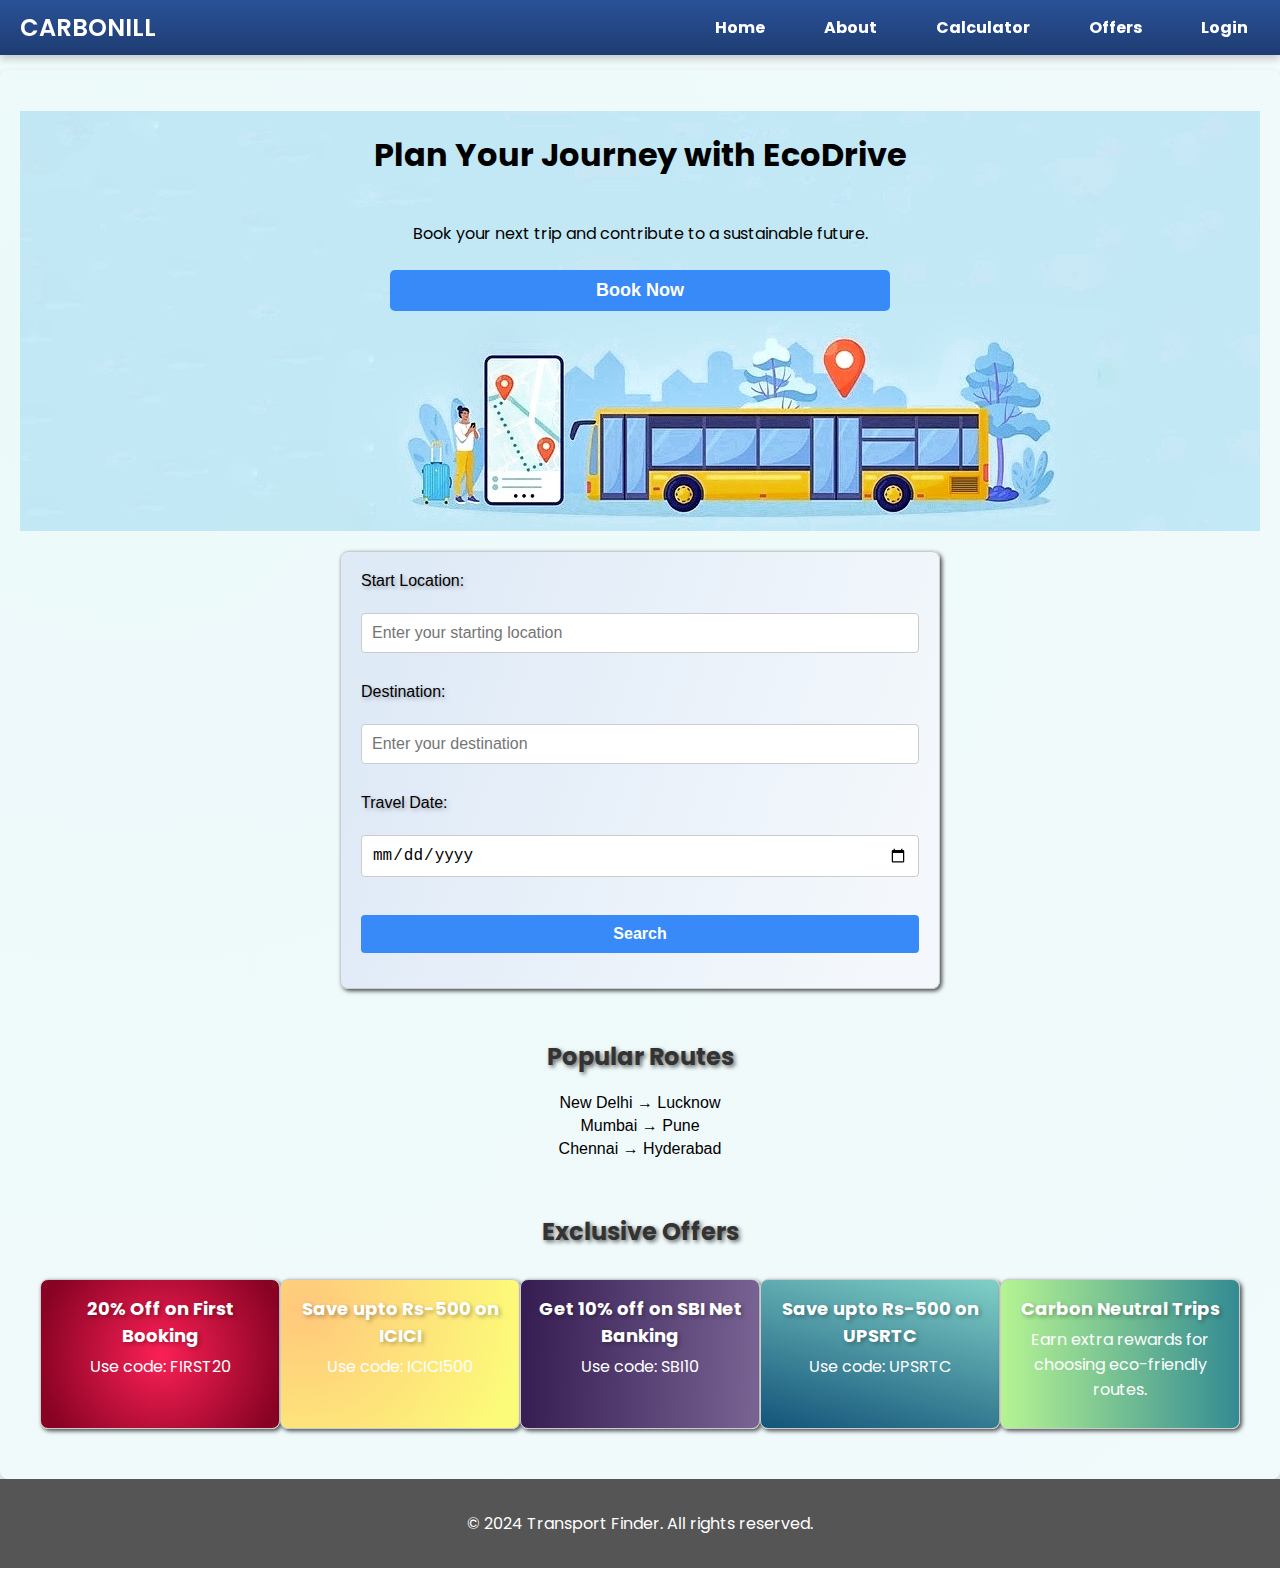
<file: index.html>
<!DOCTYPE html>
<html lang="en">

<head>
    <meta charset="UTF-8">
    <meta name="viewport" content="width=device-width, initial-scale=1.0">
    <title>EcoDrive - Carbon Emission Calculator</title>
    <link rel="stylesheet" href="style.css">
    <link href="https://fonts.googleapis.com/css2?family=Poppins:wght@300;400;600&display=swap" rel="stylesheet">
</head>

<body>
    <nav class="navbar">
        <div class="nav-logo">CarboNill</div>
        <ul class="nav-links">
            <li><a href="#home" onclick="showSection('home')">Home</a></li>
            <li><a href="#about" onclick="showSection('about')">About</a></li>
            <li><a href="#calculator" onclick="showSection('calculator')">Calculator</a></li>
            <li><a href="#offers" onclick="showSection('offers')">Offers</a></li>
            <li><a href="#login" onclick="showSection('login')">Login</a></li>
        </ul>
    </nav>

    <!-- Home Section -->
    <!-- Home Section -->
    <div id="home" class="section">
        <!-- Dynamic Banner -->
        <div class="banner">
            <h1>Plan Your Journey with EcoDrive</h1>
            <p>Book your next trip and contribute to a sustainable future.</p>
            <button onclick="scrollToForm()">Book Now</button>
        </div>

        <!-- Input Form for Location and Destination -->
        <form id="travelForm" class="travel-form">
            <label for="location">Start Location:</label>
            <input type="text" id="location" placeholder="Enter your starting location" required>

            <label for="destination">Destination:</label>
            <input type="text" id="destination" placeholder="Enter your destination" required>

            <label for="travelDate">Travel Date:</label>
            <input type="date" id="travelDate" required>

            <!-- <button type="button" id="search" onclick="findTravelOptions()">Search</button> -->
            <button onclick="openNewTab()">Search</button>
            <script>
                function openNewTab() {
                    window.open("index2.html", "_blank");
                }
            </script>
        </form>

        <!-- Travel Results Section -->
        <div id="travelResults" class="hidden">
            <h3>Search Results</h3>
            <div id="resultsContent">
                <p>Enter your route and date to view travel options.</p>
            </div>
        </div>

        <!-- Popular Routes -->
        <div class="popular-routes">
            <h2>Popular Routes</h2>
            <ul>
                <li onclick="fillRoute('New Delhi', 'Lucknow')">New Delhi → Lucknow</li>
                <li onclick="fillRoute('Mumbai', 'Pune')">Mumbai → Pune</li>
                <li onclick="fillRoute('Chennai', 'Hyderabad')">Chennai → Hyderabad</li>
            </ul>
        </div>

        <!-- Offers Section -->
        <div class="offers">
            <h2>Exclusive Offers</h2>
            <div class="reward">
                <div class="offer-card" id="ocard1">
                    <h3>20% Off on First Booking</h3>
                    <p>Use code: FIRST20</p>
                </div>
                <div class="offer-card" id="ocard2">
                    <h3>Save upto Rs-500 on ICICI</h3>
                    <p>Use code: ICICI500</p>
                </div>
                <div class="offer-card" id="ocard3">
                    <h3>Get 10% off on SBI Net Banking</h3>
                    <p>Use code: SBI10</p>
                </div>
                <div class="offer-card" id="ocard4">
                    <h3>Save upto Rs-500 on UPSRTC</h3>
                    <p>Use code: UPSRTC</p>
                </div>
                <div class="offer-card" id="ocard5">
                    <h3>Carbon Neutral Trips</h3>
                    <p>Earn extra rewards for choosing eco-friendly routes.</p>
                </div>
            </div>
        </div>
    </div>
    </div>


    <!-- About Section -->
    <div id="about" class="section hidden">
        <h2>About CarboNill</h2>
        <p>At CarboNill, we're committed to helping individuals reduce their carbon footprint and contribute to a cleaner planet. Our carbon emission calculator enables drivers to estimate the CO₂ emissions of their vehicles and take actionable steps to
            reduce them. Here's how we help the environment:</p>

        <div class="impact-section">
            <div class="impact-box">
                <img src="eco-friendly-car-paper-cut-style-renewable-and-sustainable-energy-concept-generative-ai-photo.jpeg" alt="Eco Friendly Car" class="impact-img">
                <h3>Reduce Carbon Footprint</h3>
                <p>By calculating your emissions, we provide insights into how reducing fuel consumption can lower your carbon footprint, thus helping fight climate change.</p>
            </div>
            <div class="impact-box">
                <img src="360_F_323659172_qAAbGT4OE9UTELLC87MZqHKfurkYWg8C.jpg" alt="Green Energy" class="impact-img">
                <h3>Promote Green Energy</h3>
                <p>We encourage the use of electric vehicles (EVs), which are powered by renewable energy sources and have a significantly lower environmental impact.</p>
            </div>
            <div class="impact-box">
                <img src="istockphoto-1313605812-612x612.jpg" alt="Reward System" class="impact-img">
                <h3>Eco-Friendly Rewards</h3>
                <p>With each emission calculation, you earn rewards for making sustainable choices, which can be used to purchase eco-friendly products and services.</p>
            </div>
        </div>

        <div class="environmental-impact">
            <h2>How We Impact the Environment</h2>
            <p>Transportation is one of the biggest contributors to greenhouse gas emissions. By offering an easy-to-use tool that helps individuals and businesses calculate their carbon emissions, CarboNill empowers users to make informed decisions that
                lead to less pollution and a healthier planet.</p>
            <p>Our goal is to not only raise awareness about the environmental impact of transportation but also to promote greener alternatives, reduce fuel consumption, and ultimately reduce the carbon emissions that contribute to global warming.</p>
        </div>
    </div>

    <!-- Calculator Section (Initially Hidden) -->
    <div id="calculator" class="section hidden">
        <h2>Vehicle Carbon Emission Calculator</h2>
        <p>Calculate your carbon emissions and make a difference today!</p>
        <form id="emissionForm">
            <label for="vehicleType">Vehicle Type:</label>
            <select id="vehicleType" required onchange="updateFuelOptions()">
                <option value="">Select Vehicle Type</option>
                <option value="car">Car</option>
                <option value="motorcycle">Motorcycle</option>
                <option value="truck">Truck</option>
                <option value="bus">Bus</option>
            </select>

            <label for="fuelType">Fuel Type:</label>
            <select id="fuelType" required onchange="updateEstimatedFuelEfficiency()">
                <option value="">Select Fuel Type</option>
            </select>

            <label for="distance">Distance Traveled (km):</label>
            <input type="number" id="distance" required>

            <label for="fuelEfficiency">Fuel Efficiency (km/l for fuel, kWh/km for electric):</label>
            <input type="number" id="fuelEfficiency" placeholder="Enter or use estimated">

           <!-- <div class="checkbox-container">
                <input type="checkbox" id="unknownEfficiency" onchange="handleUnknownEfficiency()"> 
                <label for="unknownEfficiency">I don't know the fuel efficiency</label>
            </div> -->

            <button type="button" onclick="calculateEmissions()">Calculate Emissions</button>
            <button type="reset">Reset</button>

        </form>

        <div id="result">
            <h3>Result:</h3>
            <p id="emissionOutput">Enter values to see your carbon emissions.</p>
        </div>
    </div>
    <!-- Login Section -->
    <div id="login" class="section hidden">
        <h2>Login</h2>
        <form id="loginForm">
            <label for="loginEmail">Email:</label>
            <input type="email" id="loginEmail" placeholder="Enter your email" required>

            <label for="loginPassword">Password:</label>
            <input type="password" id="loginPassword" placeholder="Enter your password" required>

            <button type="submit">Login</button>
        </form>
        <p><a href="#" onclick="showForgotPassword()">Forgot Password?</a></p>

        <p>New user? <a href="#" onclick="showSignup()">Sign up here</a></p>
    </div>
    <div id="forgotPassword" class="section hidden">
        <h2>Reset Password</h2>
        <form id="forgotPasswordForm">
            <label for="resetEmail">Email:</label>
            <input type="email" id="resetEmail" placeholder="Enter your registered email" required>
            <button type="submit">Reset Password</button>
        </form>
        <p><a href="#" onclick="showLogin()">Back to Login</a></p>
    </div>

    <!-- Signup Section -->
    <div id="signup" class="section hidden">
        <h2>Signup</h2>
        <form id="signupForm">
            <label for="signupName">Name:</label>
            <input type="text" id="signupName" placeholder="Enter your name" required>

            <label for="signupEmail">Email:</label>
            <input type="email" id="signupEmail" placeholder="Enter your email" required>

            <label for="signupPassword">Password:</label>
            <input type="password" id="signupPassword" placeholder="Create a password" required>

            <button type="submit">Signup</button>
        </form>
        <p>Already have an account? <a href="#" onclick="showLogin()">Login here</a></p>
    </div>


    <!-- Offers Section (Initially Hidden) -->
    <div id="offers" class="section hidden">
        <h3>Your Eco-Friendly Offer:</h3>
        <p id="offerOutput">Calculate emissions to see your offer!</p>

        <div id="rewardSystem">
            <h3>Reward Progress:</h3>
            <div class="progress-bar">
                <div id="rewardBar" class="progress"></div>
            </div>
            <p id="badgeOutput">Your Badge Level: Bronze</p>
        </div>
    </div>

    <footer>
        <p>© 2024 Transport Finder. All rights reserved.</p>
    </footer>

    <script src="script.js"></script>
    <script src="script2.js"></script>
</body>


</html>
</file>
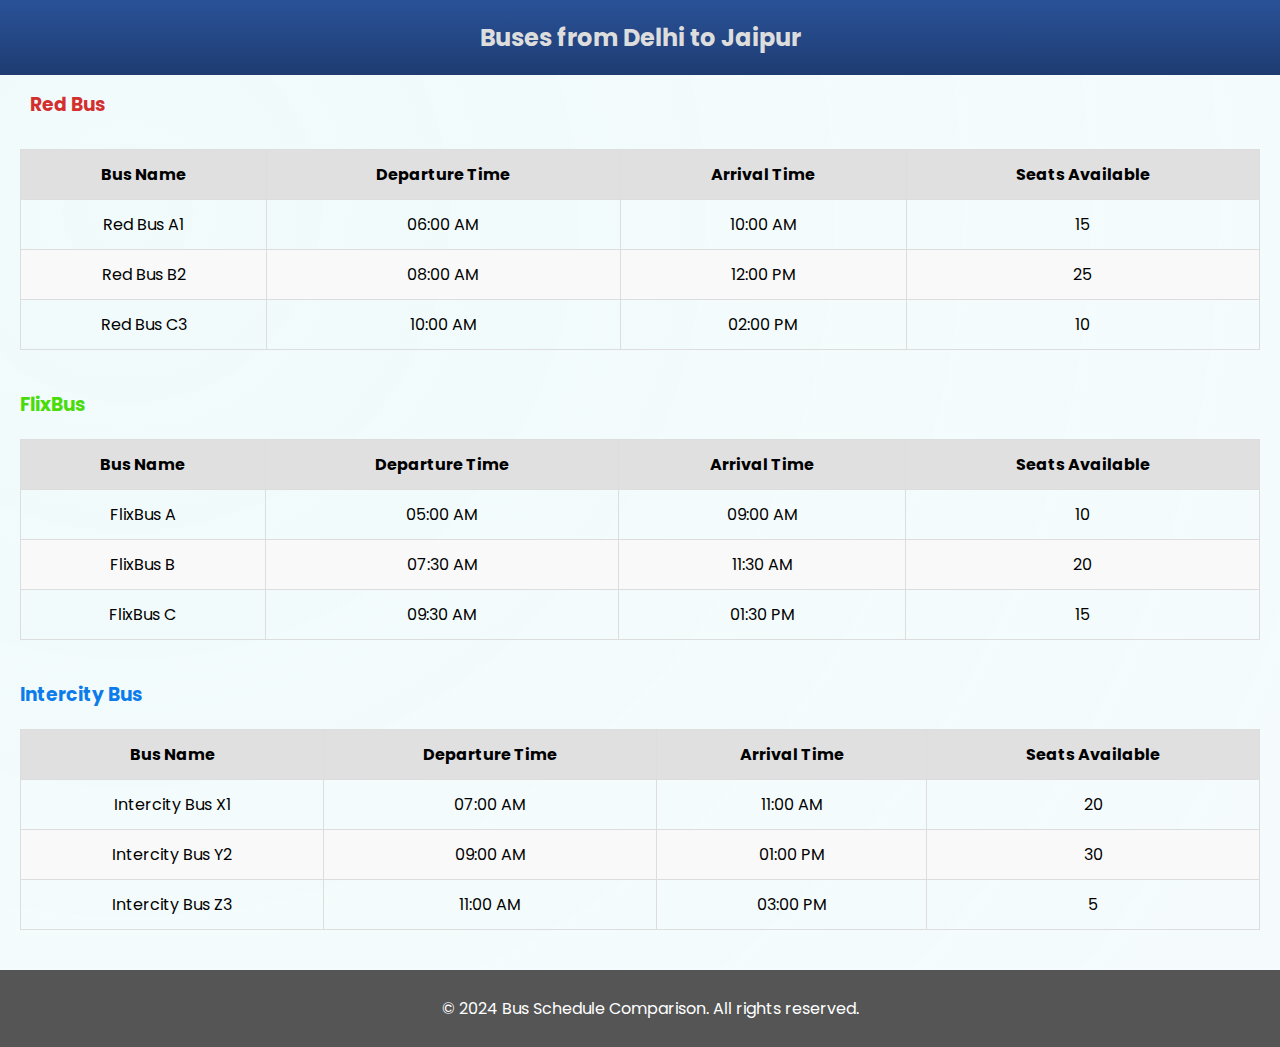
<file: index2.html>
<!DOCTYPE html>
<html lang="en">
<head>
    <meta charset="UTF-8">
    <meta name="viewport" content="width=device-width, initial-scale=1.0">
    <meta http-equiv="X-UA-Compatible" content="ie=edge">
    <title>Bus Schedules - Delhi to Jaipur</title>
    <link rel="stylesheet" href="style2.css">
    <link href="https://fonts.googleapis.com/css2?family=Poppins:wght@300;400;600&display=swap" rel="stylesheet">
</head>
<body>
<header>
    <h2>Buses from Delhi to Jaipur</h2>
</header>
    <section id="bus-schedules">

        <!-- Red Bus section -->
        <div class="bus-company" id="red-bus">
           <a href="https://www.redbus.in/search?fromCityName=ISBT%20Kashmiri%20Gate,%20Delhi&fromCityId=67062&srcCountry=IND&toCityName=Jaipur%20(Rajasthan)&toCityId=807&destCountry=IND&onward=22-Nov-2024&opId=0&busType=Any" target="_blank"> <h3>Red Bus</h3></a>
            <table>
                <thead>
                    <tr>
                        <th>Bus Name</th>
                        <th>Departure Time</th>
                        <th>Arrival Time</th>
                        <th>Seats Available</th>
                    </tr>
                </thead>
                <tbody id="red-bus-table">
                    <!-- Red Bus Data will be inserted here -->
                </tbody>
            </table>
        </div>

        <!-- Flix Bus section -->
        <div class="bus-company" id="flix-bus">
            <a href="https://shop.flixbus.in/search?departureCity=a002c4a4-1eef-4afa-82d9-ecd690ea51c5&arrivalCity=b691e973-17a6-4c67-a673-908062270b2f&route=Delhi+NCR+%28Delhi%2C+Noida%2C+Gurugram%29-Jaipur&rideDate=22.11.2024&adult=1&_locale=en_IN&departureCountryCode=IN&arrivalCountryCode=IN&features%5Bfeature.enable_distribusion%5D=1&features%5Bfeature.train_cities_only%5D=0&features%5Bfeature.auto_update_disabled%5D=0&features%5Bfeature.webc_search_us_veterans_promoted%5D=0&features%5Bfeature.darken_page%5D=1" target="_blank"><h3>FlixBus</h3></a>
            <table>
                <thead>
                    <tr>
                        <th>Bus Name</th>
                        <th>Departure Time</th>
                        <th>Arrival Time</th>
                        <th>Seats Available</th>
                    </tr>
                </thead>
                <tbody id="flix-bus-table">
                    <!-- Flix Bus Data will be inserted here -->
                </tbody>
            </table>
        </div>

        <!-- Intercity Bus section -->
        <div class="bus-company" id="intercity-bus">
            <a href="https://www.intrcity.com/bus-booking/delhi-to-jaipur-buses?from_code=1005922&to_code=1005710&doj=22-11-2024" target="_blank"><h3>Intercity Bus</h3></a>
            <table>
                <thead>
                    <tr>
                        <th>Bus Name</th>
                        <th>Departure Time</th>
                        <th>Arrival Time</th>
                        <th>Seats Available</th>
                    </tr>
                </thead>
                <tbody id="intercity-bus-table">
                    <!-- Abhi Bus Data will be inserted here -->
                </tbody>
            </table>
        </div>
    </section>

    <footer>
        <p>&copy; 2024 Bus Schedule Comparison. All rights reserved.</p>
    </footer>

    <script src="script2.js"></script>
</body>
</html>
</file>
<file: style.css>
/* General Styles */
* {
    box-sizing: border-box;
}

body {
    font-family: 'Poppins', sans-serif;
    background-image: url('background.jpg');
    background-size: cover;
    /* display: flex; */
    justify-content: center;
    padding-top: 50px;
    margin: 0;
    background: radial-gradient(circle at 10% 20%, rgba(234, 249, 249, 0.67) 0.1%, rgba(239, 249, 251, 0.63) 90.1%);
}
body, h1, h2, h3, p {
    font-family: 'Poppins', sans-serif;
}

.navbar .nav-logo {
    font-weight: 600;
    font-size: 1.5rem;
    text-transform: uppercase;
}

/* Navbar Styles */
.navbar {
    position: fixed;
    top: 0;
    width: 100%;
    /* background-color: #333; */
    padding: 10px;
    display: flex;
    justify-content: space-between;
    align-items: center;
    color: white;
    box-shadow: 0 4px 8px rgba(0, 0, 0, 0.2);
    /* background: linear-gradient(179.1deg, rgb(43, 170, 96) 2.3%, rgb(129, 204, 104) 98.3%); */
    background: linear-gradient(to top, #1e3c72 0%, #1e3c72 1%, #2a5298 100%);
}

.nav-logo {
    font-size: 1.5em;
    font-weight: bold;
}

.nav-links {
    list-style: none;
    display: flex;
    gap: 15px;
}

.nav-links li a {
    color: white;
    text-decoration: none;
    font-weight: bold;
}

/* Section Styles */
.section {
    background-color: rgba(255, 255, 255, 0.9);
    padding: 20px 30px;
    border-radius: 8px;
    box-shadow: 0 4px 8px rgba(0, 0, 0, 0.2);
    margin-top: 20px;
    width: 100%;
    height: 100%;
    background: radial-gradient(circle at 10% 20%, rgba(234, 249, 249, 0.67) 0.1%, rgba(239, 249, 251, 0.63) 90.1%);
}

.hidden {
    display: none;
}

h2, h3 {
    color: #333;
    text-align: center;
}

/* About Section - Impact Boxes */
.impact-section {
    display: flex;
    justify-content: space-around;
    margin-top: 20px;
}

.impact-box {
    width: 30%;
    text-align: center;
    padding: 15px;
    border: 1px solid #ddd;
    border-radius: 8px;
    transition: transform 0.3s ease;
    box-shadow: 2px 2px 4px rgba(0, 0, 0, 0.7);
    /* background: radial-gradient(788px at 0.7% 3.4%, rgb(164, 231, 192) 0%, rgb(255, 255, 255) 90%); */
    background: linear-gradient(109.6deg, rgb(223, 234, 247) 11.2%, rgb(244, 248, 252) 91.1%);
}

.impact-box:hover {
    transform: translateY(-10px);
}

.impact-img {
    width: 100%;
    height: auto;
    border-radius: 8px;
}

.impact-box h3 {
    margin-top: 10px;
    color: #004cce;
    font-size: 1.2em;
    text-shadow: 2px 2px 4px rgba(0, 0, 0, 0.3);
}

.impact-box p {
    font-size: 1em;
    color: #333;
}
#about h2{
    text-shadow: 2px 2px 4px rgba(0, 0, 0, 0.3);
}

/* Environmental Impact Section */
.environmental-impact h2{
    text-shadow: 2px 2px 4px rgba(0, 0, 0, 0.3);
    margin-top: 40px;
    font-size: 1.2em;
    color: #222;
}

.environmental-impact p {
    font-size: 1em;
    margin-bottom: 15px;
}

/* Button and Other Inputs */
button {
    /* background-color: #4CAF50; */
    background-color: rgb(55, 138, 247);
    color: white;
    border: none;
    cursor: pointer;
    font-weight: bold;
    transition: background-color 0.3s ease;
}

button:hover {
    background-color: rgb(9, 81, 175);
}

/* Calculator Section */
form {
    max-width: 600px;
    margin: 0 auto;
}
#calculator p{
    text-align: center;
    font-weight: 600;
    padding-bottom: 20px;
}
input, select, button {
    width: 100%;
    padding: 10px;
    margin-top: 8px;
    margin-bottom: 15px;
    border: 1px solid #ddd;
    border-radius: 4px;
    font-size: 16px;
}

.checkbox-container {
    display: flex;
    align-items: center;
    font-size: 14px;
    color: #555;
}
.navbar {
    background-color: #333;
    padding: 10px 20px;
    display: flex;
    justify-content: space-between;
    align-items: center;
    color: white;
}

.nav-logo {
    font-size: 1.5rem;
    font-weight: bold;
    color: white;
}

.nav-links {
    list-style: none;
    margin: 0;
    padding: 0;
    display: flex;
}

.nav-links li {
    margin-left: 20px;
}

.nav-links a {
    text-decoration: none;
    color: white;
    font-size: 1rem;
    padding: 8px 12px;
    transition: all 0.3s ease; /* Smooth transition effect */
    border-radius: 4px; /* Optional: Rounded edges for hover background */
}

/* Hover Effects */
.nav-links a:hover {
    background-color: #242826; /* Example: Green background on hover */
    color: white; /* Text color on hover */
    transform: scale(1.2); /* Slight zoom effect */
    box-shadow: 0 4px 8px rgba(0, 0, 0, 0.2); /* Optional: Shadow effect */
}
#offers {
    max-width: 1200px;
    margin: 20px auto;
    padding: 20px;
    border: 1px solid #ccc;
    border-radius: 8px;
    text-shadow: 2px 2px 4px rgba(0, 0, 0, 0.3); 
    box-shadow: 2px 2px 4px rgba(0, 0, 0, 0.7);
    text-align: center;
    /* background: linear-gradient(to top, #c1dfc4 0%, #deecdd 100%); */
    background: linear-gradient(109.6deg, rgb(223, 234, 247) 11.2%, rgb(244, 248, 252) 91.1%);
}

#offers h3 {
    font-size: 1.5rem;
    color: rgb(53, 28, 239); /* Dark green color */
}
#offers p{
    color: #000;
}
#offerOutput {
    font-size: 1.2rem;
    color: #388e3c; /* Vibrant green text */
    margin-top: 10px;
}
#home {
    height: 100%; 
    color: rgb(0, 0, 0); /* Ensures text is visible over the image */
    font-family: 'Arial', sans-serif;
    padding: 20px;
}
#home h1{
    text-align: center;
    padding: 20px;
}
#home h1+p{
    text-align: center;
}
#result{
    text-align: center;
}
#rewardSystem{
    padding-top: 20px;
}
#login p{
    text-align: center;
}
#signup p{
    text-align: center;
}
.travel-form {
    display: flex;
    flex-direction: column;
    gap: 15px;
    max-width: 600px;
    margin: 20px auto;
    padding: 20px;
    border: 1px solid #ccc;
    border-radius: 8px;
    background-color: #f9f9f9;
    text-shadow: 2px 2px 4px rgba(0, 0, 0, 0.3); /* Adds shadow for text readability */
    box-shadow: 2px 2px 4px rgba(0, 0, 0, 0.7);
    background: linear-gradient(109.6deg, rgb(223, 234, 247) 11.2%, rgb(244, 248, 252) 91.1%);
}
.travel-form input {
    padding: 10px;
    font-size: 16px;
    border: 1px solid #ccc;
    border-radius: 4px;
}

.travel-form button {
    padding: 10px;
    background-color: rgb(55, 138, 247);
    color: white;
    font-size: 16px;
    border: none;
    border-radius: 4px;
    cursor: pointer;
}

.travel-form button:hover {
    background-color: rgb(9, 81, 175);
}

#travelResults {
    max-width: 600px;
    margin: 20px auto;
    padding: 10px;
    border: 1px solid #e8f5e9;
    border-radius: 8px;
    background-color: #e6f2ff;
}

.hidden {
    display: none;
}
/* Banner Styling */
.banner {
    color: #000;
    text-align: center;
    padding-bottom: 20px;
    background: linear-gradient(to top, #c1dfc4 0%, #deecdd 100%);
    height: 420px;
    background-image: url(IMG-20241121-WA0004-01-01.jpeg.jpg);
}

.banner button {
    width: 500px;
    padding: 10px 10px;
    font-size: 18px;
    background-color: rgb(55, 138, 247);
    color: white;
    border: none;
    border-radius: 5px;
    cursor: pointer;
}

.banner button:hover {
    background-color: rgb(9, 81, 175);
}
#calculator{
    max-width: 600px;
    margin: 20px auto;
    padding: 20px;
    border: 1px solid #ccc;
    border-radius: 8px;
    background-color: #f9f9f9;
    text-shadow: 2px 2px 4px rgba(0, 0, 0, 0.3); 
    box-shadow: 2px 2px 4px rgba(0, 0, 0, 0.7);;
    background: linear-gradient(109.6deg, rgb(223, 234, 247) 11.2%, rgb(244, 248, 252) 91.1%);
}

/* Popular Routes */
.popular-routes {
    text-align: center;
    margin-top: 50px;
}

.popular-routes ul {
    list-style: none;
    padding: 0;
}

.popular-routes li {
    cursor: pointer;
    color: #000;
    margin: 5px 0;
}
.popular-routes h2{
    text-shadow: 2px 2px 4px rgba(0, 0, 0, 0.6); 
}
.offers h2{
    text-shadow: 2px 2px 4px rgba(0, 0, 0, 0.6); 
}
.popular-routes li:hover {
    text-decoration: underline;
}

/* Offers Section */
.offers {
    padding: 20px;
    border-radius: 8px;
    text-align: center;
    color: black;
}
.offer-card {
    margin: 10px auto;
    padding: 15px;
    background-color: white;
    border: 1px solid #ccc;
    border-radius: 8px;
    box-shadow: 0 2px 5px rgba(0, 0, 0, 0.1);
    box-shadow: 2px 2px 4px rgba(0, 0, 0, 0.7);
    width: 250px;
    height: 150px;
}
.offer-card:hover {
    transform: translateY(-10px);
}
.reward{
    display: flex;
    justify-content: center;
}
.offer-card h3 {
    margin: 0;
    font-size: 18px;
    color: #fff;
    text-shadow: 2px 2px 4px rgba(0, 0, 0, 0.3); 
}

.offer-card p {
    margin: 5px 0;
    color: #fff;
}
#ocard1{
    background: radial-gradient(circle at 50.4% 50.5%, rgb(251, 32, 86) 0%, rgb(135, 2, 35) 90%);
}
#ocard2{
    background: radial-gradient(circle at 10% 20%, rgb(255, 200, 124) 0%, rgb(252, 251, 121) 90%);
}
#ocard3{
    background: linear-gradient(91.7deg, rgb(50, 25, 79) -4.3%, rgb(122, 101, 149) 101.8%);
}
#ocard4{
    background: linear-gradient(15deg, #13547a 0%, #80d0c7 100%);
}
#ocard5{
    background: linear-gradient(to right, rgb(182, 244, 146), rgb(51, 139, 147));
}
#forgotPassword {
    margin: 20px auto;
    max-width: 400px;
    padding: 20px;
    border: 1px solid #ccc;
    border-radius: 5px;
    background-color: #f9f9f9;
    box-shadow: 2px 2px 4px rgba(0, 0, 0, 0.7);;
    background: linear-gradient(109.6deg, rgb(223, 234, 247) 11.2%, rgb(244, 248, 252) 91.1%);
}

#forgotPassword h2 {
    text-align: center;
}
footer {
    text-align: center;
    padding: 1rem;
    background-color: #555;
    color: white;
    bottom: 0;
}
  #login{
    max-width: 600px;
    margin: 20px auto;
    padding: 20px;
    border: 1px solid #ccc;
    border-radius: 8px;
    background-color: #f9f9f9;
    text-shadow: 2px 2px 4px rgba(0, 0, 0, 0.3); 
    box-shadow: 2px 2px 4px rgba(0, 0, 0, 0.7);
    background: linear-gradient(109.6deg, rgb(223, 234, 247) 11.2%, rgb(244, 248, 252) 91.1%);
  }
  #signup{
    max-width: 600px;
    margin: 20px auto;
    padding: 20px;
    border: 1px solid #ccc;
    border-radius: 8px;
    background-color: #f9f9f9;
    text-shadow: 2px 2px 4px rgba(0, 0, 0, 0.3); 
    box-shadow: 2px 2px 4px rgba(0, 0, 0, 0.7);
    background: linear-gradient(109.6deg, rgb(223, 234, 247) 11.2%, rgb(244, 248, 252) 91.1%);
  }
</file>
<file: style2.css>
/* General Styles */
body {
    font-family: 'Poppins', sans-serif;
    margin: 0;
    padding: 0;
    background: radial-gradient(circle at 10% 20%, rgba(234, 249, 249, 0.67) 0.1%, rgba(239, 249, 251, 0.63) 90.1%);
    width: 100%;
}
header{
    background: linear-gradient(to top, #1e3c72 0%, #1e3c72 1%, #2a5298 100%);
    color: azure;
    text-align: center;
    position: fixed;
    top: 0;
    width: 100%;
}
header h1 {
    margin: 0;
}

section {
    margin: 20px;
}
h2 {
    color: #000;
    margin-bottom: 20px;
    text-align: center;
    color: #ddd;
}

h3 {
    color: #1976d2;
    margin-top: 20px;
}

table {
    width: 100%;
    border-collapse: collapse;
    margin-top: 20px;
    border-radius: 8px;
}
thead th{
    background-color: #e0e0e0;
}

table, th, td {
    border: 1px solid #ddd;
}

th, td {
    padding: 12px;
    text-align: center;
}

th {
    background-color: #f2f2f2;
}

tr:nth-child(even) {
    background-color: #f9f9f9;
}

footer {
    background-color: #555;
    color: white;
    text-align: center;
    padding: 10px;
    /* position: fixed; */
    bottom: 0;
    width: 100%;
}

.bus-company {
    margin-bottom: 40px;
}
#red-bus h3{
    margin-top: 80px;
    padding: 10px;
    color: #d32f2f;
}
#intercity-bus h3{
    color: #0d7ceb;
}
#flix-bus h3{
    color: rgb(73, 219, 10);;
}
a{
    text-decoration: none;
}
a:hover {
    text-decoration: none;
}
</file>
